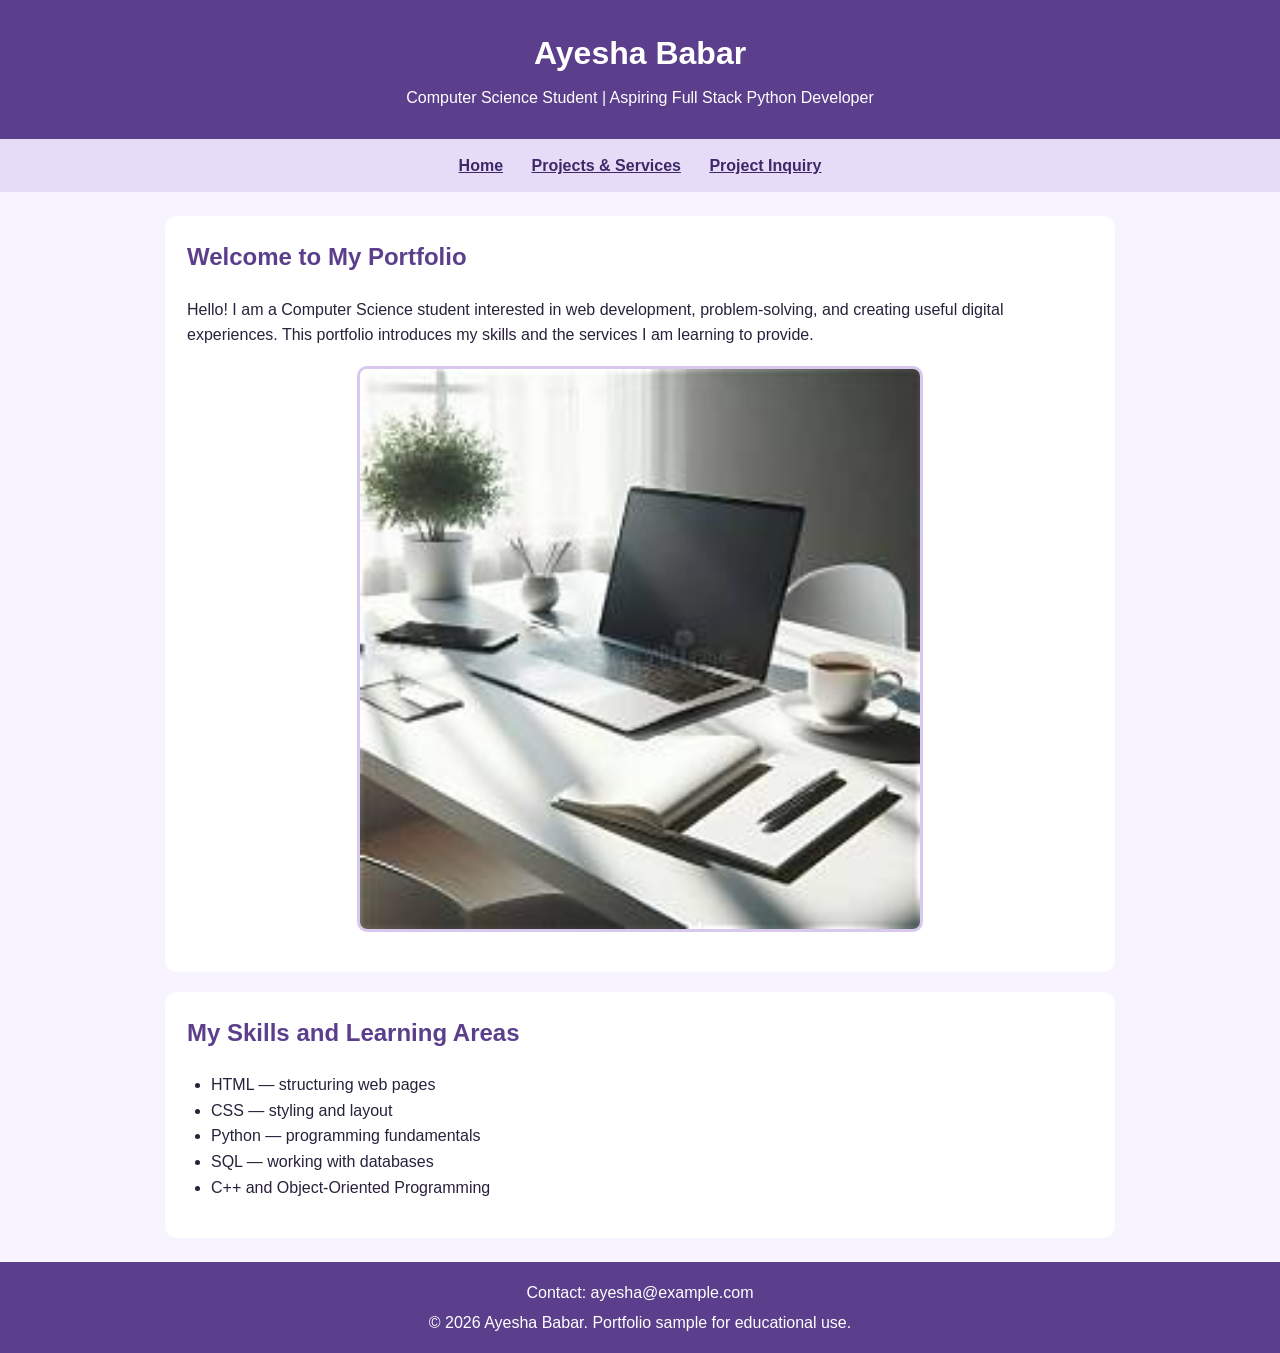
<file: index.html>
<!DOCTYPE html>
<html lang="en">
<head>
    <meta charset="UTF-8">
    <meta name="viewport" content="width=device-width, initial-scale=1.0">
    <title>Ayesha Babar | Home</title>
</head>
<body style="margin:0; font-family:Arial, sans-serif; background-color:#f7f3ff; color:#29213b; line-height:1.6;">

    <!-- Header and website title -->
    <header style="background-color:#5b3f8c; color:white; text-align:center; padding:28px 16px;">
        <h1 style="margin:0;">Ayesha Babar</h1>
        <p style="margin:6px 0 0;">Computer Science Student | Aspiring Full Stack Python Developer</p>
    </header>

    <!-- Navigation links to all three pages -->
    <nav style="background-color:#e6dcf7; text-align:center; padding:14px;">
        <a href="index.html" style="color:#3f2868; margin:0 12px; font-weight:bold;">Home</a>
        <a href="information.html" style="color:#3f2868; margin:0 12px; font-weight:bold;">Projects & Services</a>
        <a href="registration.html" style="color:#3f2868; margin:0 12px; font-weight:bold;">Project Inquiry</a>
    </nav>

    <!-- Main content -->
    <main style="max-width:950px; margin:24px auto; padding:0 18px;">
        <section style="background-color:white; padding:22px; margin-bottom:20px; border-radius:12px;">
            <h2 style="color:#5b3f8c; margin-top:0;">Welcome to My Portfolio</h2>
            <p>Hello! I am a Computer Science student interested in web development, problem-solving, and creating useful digital experiences. This portfolio introduces my skills and the services I am learning to provide.</p>
            <img src="media/image.png" alt="Illustration of a laptop, notebook, and desk used for web development" style="display:block; width:100%; max-width:560px; height:auto; margin:18px auto; border:3px solid #d8c8f0; border-radius:10px;">
        </section>

        <section style="background-color:white; padding:22px; margin-bottom:20px; border-radius:12px;">
            <h2 style="color:#5b3f8c; margin-top:0;">My Skills and Learning Areas</h2>
            <ul style="padding-left:24px;">
                <li>HTML — structuring web pages</li>
                <li>CSS — styling and layout</li>
                <li>Python — programming fundamentals</li>
                <li>SQL — working with databases</li>
                <li>C++ and Object-Oriented Programming</li>
            </ul>
        </section>
    </main>

    <!-- Footer -->
    <footer style="background-color:#5b3f8c; color:white; text-align:center; padding:18px;">
        <p style="margin:0;">Contact: ayesha@example.com</p>
        <p style="margin:4px 0 0;">&copy; 2026 Ayesha Babar. Portfolio sample for educational use.</p>
    </footer>
</body>
</html>
</file>
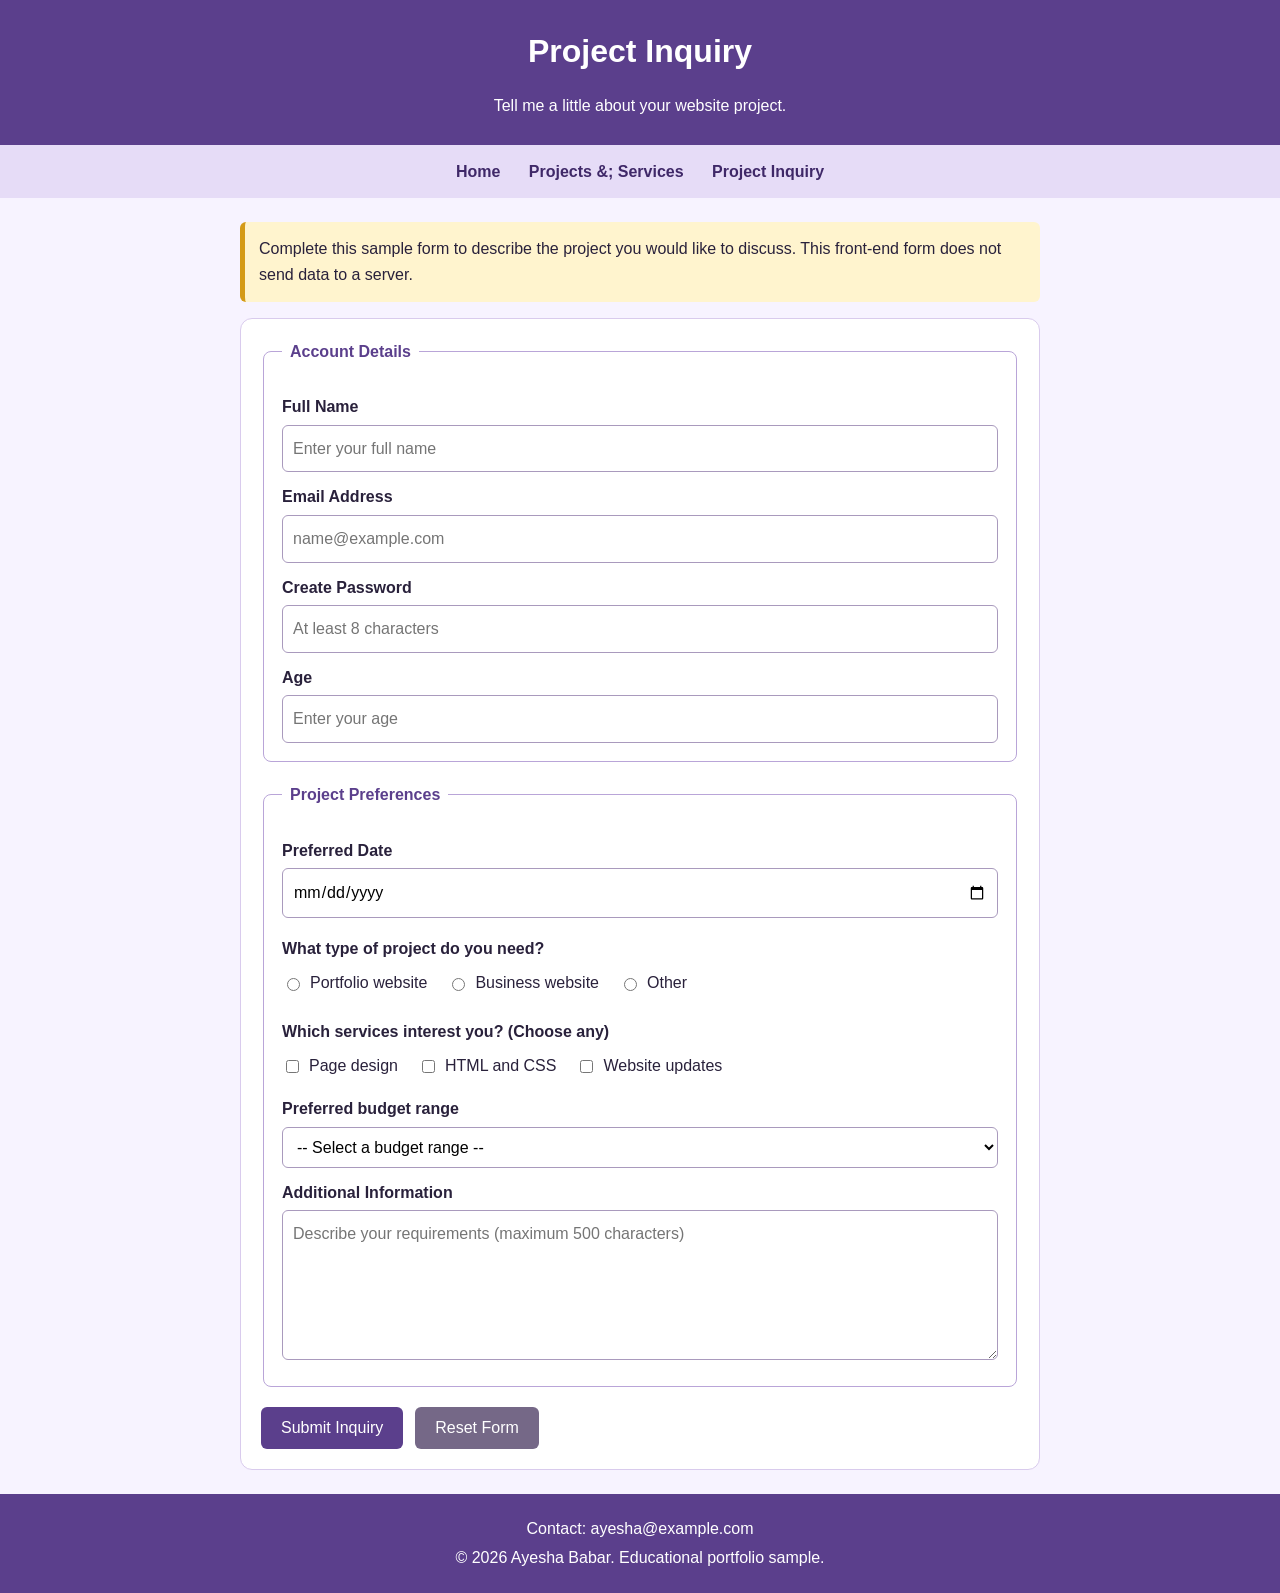
<file: registration.html>
<!DOCTYPE html>
<html lang="en">
<head>
    <meta charset="UTF-8">
    <meta name="viewport" content="width=device-width, initial-scale=1.0">
    <title>Ayesha Babar | Project Inquiry</title>
    <!-- External CSS stylesheet required for Page 3 -->
    <link rel="stylesheet" href="style.css">
</head>
<body>
    <!-- Header -->
    <header class="site-header">
        <h1>Project Inquiry</h1>
        <p>Tell me a little about your website project.</p>
    </header>

    <!-- Navigation links to all three pages -->
    <nav class="site-nav">
        <a href="index.html">Home</a>
        <a href="information.html">Projects &; Services</a>
        <a href="registration.html">Project Inquiry</a>
    </nav>

    <main class="page-content">
        <p class="notice">Complete this sample form to describe the project you would like to discuss. This front-end form does not send data to a server.</p>

        <!-- Form controls grouped with fieldset and legend -->
        <form id="registration-form" action="#" method="get">
            <fieldset>
                <legend>Account Details</legend>

                <label for="full-name">Full Name</label>
                <input type="text" id="full-name" name="fullName" placeholder="Enter your full name" required>

                <label for="email">Email Address</label>
                <input type="email" id="email" name="email" placeholder="name@example.com" required>

                <label for="password">Create Password</label>
                <input type="password" id="password" name="password" minlength="8" placeholder="At least 8 characters" required>

                <label for="age">Age</label>
                <input type="number" id="age" name="age" min="13" max="100" placeholder="Enter your age">
            </fieldset>

            <fieldset>
                <legend>Project Preferences</legend>

                <label for="preferred-date">Preferred Date</label>
                <input type="date" id="preferred-date" name="preferredDate">

                <p class="field-heading">What type of project do you need?</p>
                <div class="choice-row">
                    <label><input type="radio" name="projectType" value="portfolio" required> Portfolio website</label>
                    <label><input type="radio" name="projectType" value="business"> Business website</label>
                    <label><input type="radio" name="projectType" value="other"> Other</label>
                </div>

                <p class="field-heading">Which services interest you? (Choose any)</p>
                <div class="choice-row">
                    <label><input type="checkbox" name="services" value="design"> Page design</label>
                    <label><input type="checkbox" name="services" value="html-css"> HTML and CSS</label>
                    <label><input type="checkbox" name="services" value="updates"> Website updates</label>
                </div>

                <label for="budget">Preferred budget range</label>
                <select id="budget" name="budget" required>
                    <option value="" selected disabled>-- Select a budget range --</option>
                    <option value="student">Student / practice project</option>
                    <option value="basic">Basic website</option>
                    <option value="discuss">Discuss later</option>
                </select>

                <label for="comments">Additional Information</label>
                <textarea id="comments" name="comments" maxlength="500" rows="5" placeholder="Describe your requirements (maximum 500 characters)"></textarea>
            </fieldset>

            <div class="button-row">
                <button type="submit">Submit Inquiry</button>
                <button type="reset" class="reset-button">Reset Form</button>
            </div>
        </form>
    </main>

    <!-- Footer -->
    <footer class="site-footer">
        <p>Contact: ayesha@example.com</p>
        <p>&copy; 2026 Ayesha Babar. Educational portfolio sample.</p>
    </footer>
</body>
</html>
</file>
<file: style.css>
/* General page styling */
body {
    margin: 0;
    font-family: Arial, sans-serif;
    background-color: #f7f3ff;
    color: #29213b;
    line-height: 1.6;
}

.site-header {
    background-color: #5b3f8c;
    color: white;
    text-align: center;
    padding: 26px 16px;
}

.site-header h1 {
    margin: 0;
}

.site-header p {
    margin-bottom: 0;
}

.site-nav {
    background-color: #e6dcf7;
    text-align: center;
    padding: 14px;
}

.site-nav a {
    color: #3f2868;
    margin: 0 12px;
    font-weight: bold;
    text-decoration: none;
}

/* Hover feedback on navigation links */
.site-nav a:hover {
    color: #9b3d86;
    text-decoration: underline;
}

.page-content {
    max-width: 800px;
    margin: 24px auto;
    padding: 0 18px;
}

/* Class selector: visible notice styling */
.notice {
    background-color: #fff4ce;
    border-left: 5px solid #d49a16;
    padding: 14px;
    border-radius: 6px;
}

/* ID selector: styles the form container */
#registration-form {
    padding: 20px;
    background-color: white;
    border: 1px solid #d9cbed;
    border-radius: 12px;
}

/* Element selector: styles labels */
label {
    display: block;
    margin: 12px 0 5px;
    font-weight: bold;
}

fieldset {
    border: 1px solid #b9a5d8;
    border-radius: 8px;
    padding: 18px;
    margin-bottom: 20px;
}

legend {
    color: #5b3f8c;
    font-weight: bold;
    padding: 0 8px;
}

input:not([type="radio"]):not([type="checkbox"]),
select,
textarea {
    box-sizing: border-box;
    width: 100%;
    padding: 10px;
    border: 1px solid #a99abd;
    border-radius: 6px;
    font: inherit;
    background-color: #fff;
}

/* Attribute selector: visibly styles email input */
input[type="email"] {
    border: 2px solid #8b70b5;
}

/* Focus feedback on form fields */
input:focus,
select:focus,
textarea:focus {
    outline: 3px solid #d8c8f0;
    border-color: #5b3f8c;
}

.field-heading {
    margin: 18px 0 4px;
    font-weight: bold;
}

.choice-row {
    display: flex;
    flex-wrap: wrap;
    gap: 10px 20px;
}

.choice-row label {
    display: flex;
    align-items: center;
    gap: 7px;
    font-weight: normal;
    margin: 5px 0;
}

.choice-row input {
    accent-color: #5b3f8c;
}

textarea {
    resize: vertical;
}

.button-row {
    display: flex;
    flex-wrap: wrap;
    gap: 12px;
}

button {
    border: none;
    border-radius: 6px;
    padding: 12px 20px;
    background-color: #5b3f8c;
    color: white;
    font-size: 1rem;
    cursor: pointer;
}

/* Hover feedback on buttons */
button:hover {
    background-color: #402967;
}

button.reset-button {
    background-color: #756887;
}

button.reset-button:hover {
    background-color: #51475e;
}

.site-footer {
    background-color: #5b3f8c;
    color: white;
    text-align: center;
    padding: 18px;
}

.site-footer p {
    margin: 4px 0;
}

@media (max-width: 600px) {
    .site-nav a {
        display: inline-block;
        margin: 6px;
    }

    #registration-form {
        padding: 12px;
    }
}
</file>
